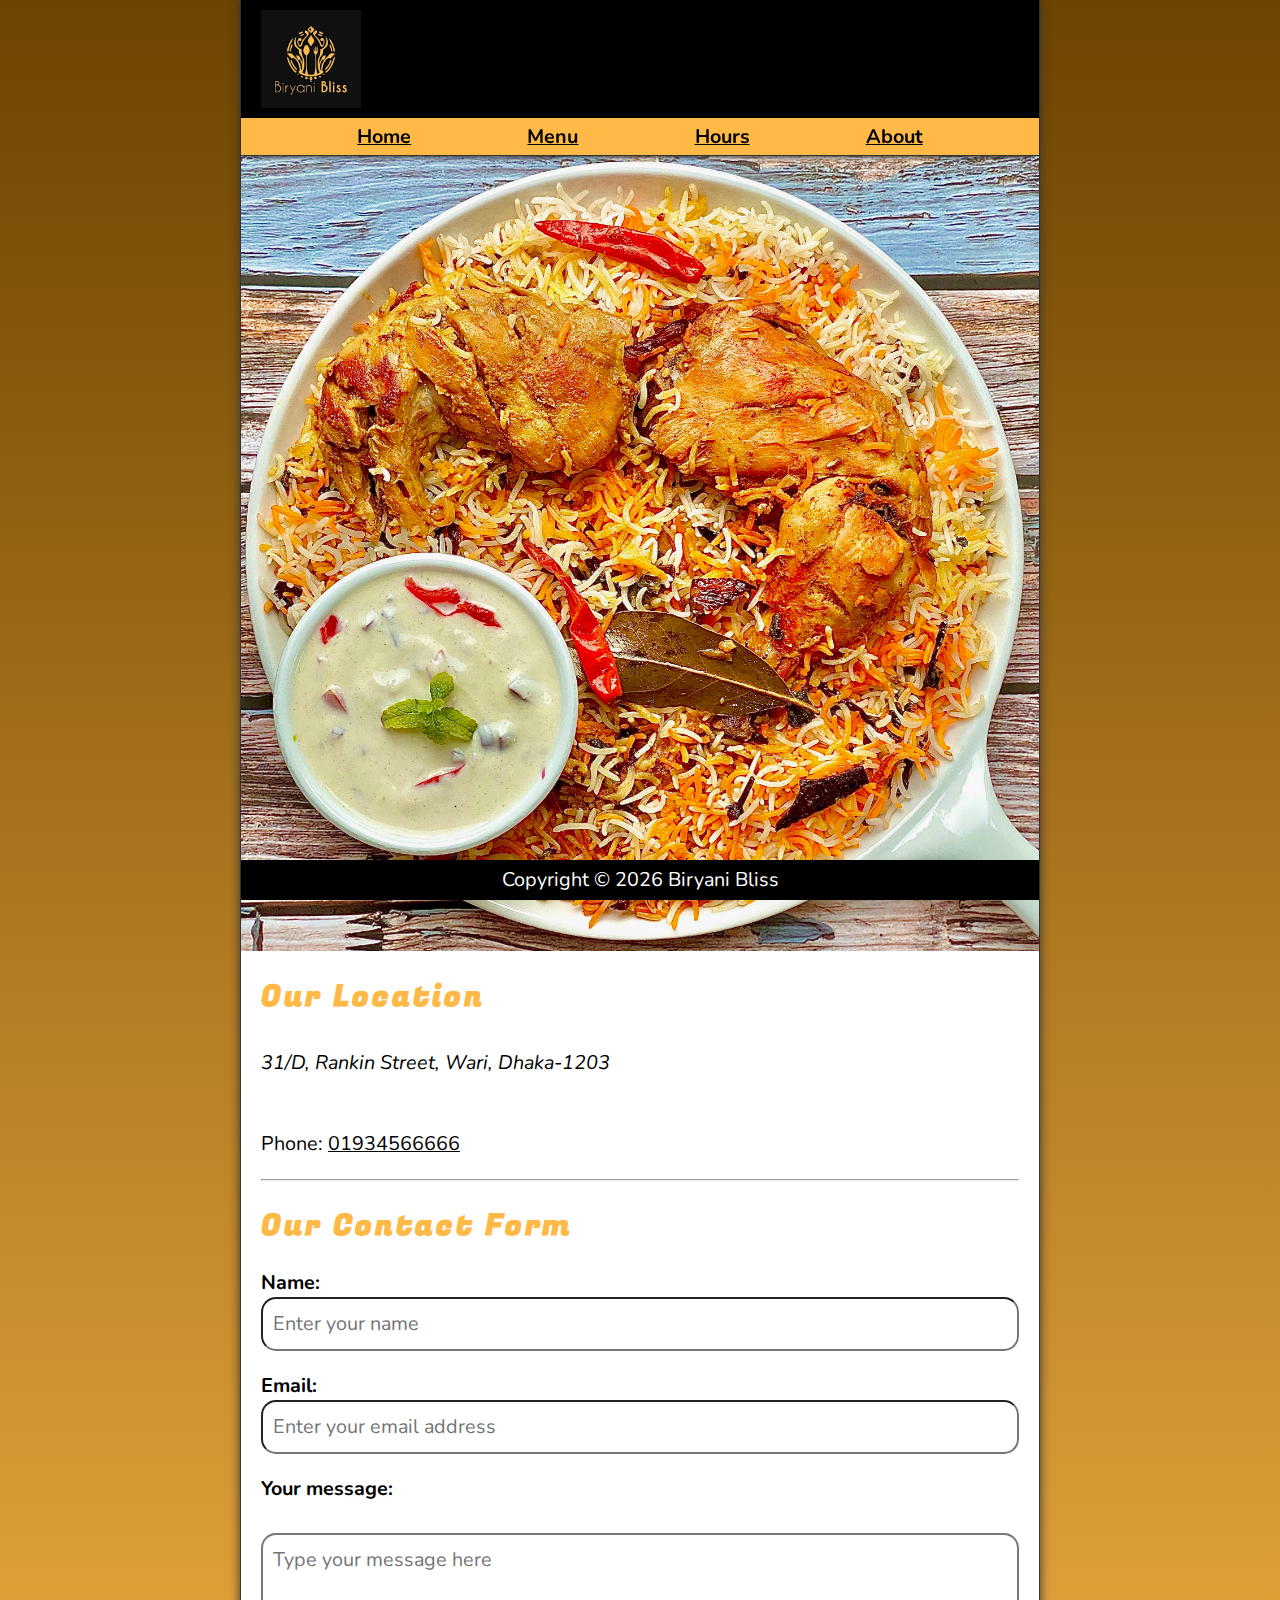
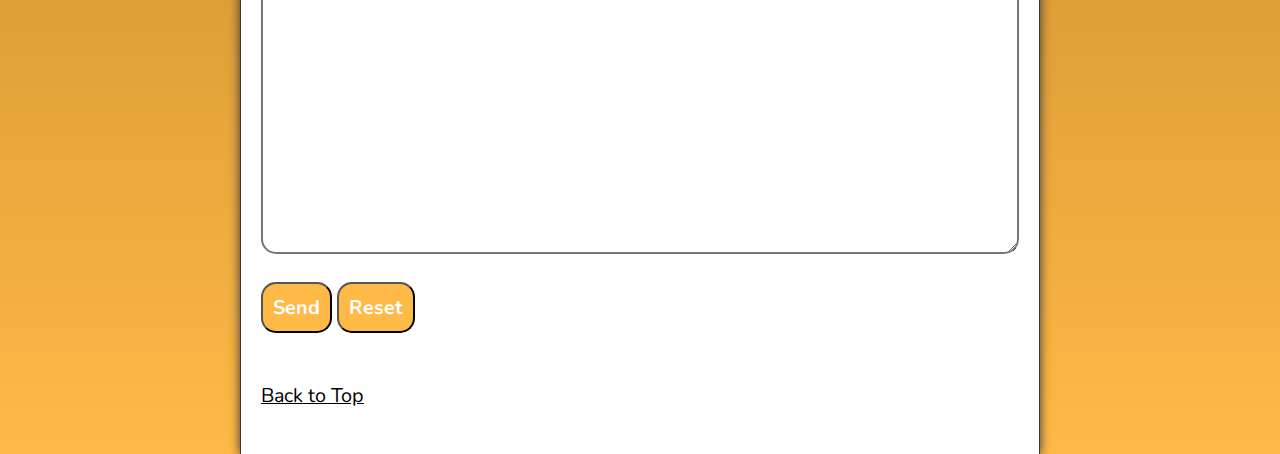
<file: Biryani Restaurant/contact.html>
<!DOCTYPE html>
<html lang="en">
<head>
    <meta charset="UTF-8">
    <meta name="viewport" content="width=device-width, initial-scale=1.0">
    <meta name="author" content="Samira Ali">
    <meta name="description" content="Contact Information for Biryani Bliss">
    <title>Contact Us - BB</title>
    <link rel="icon" href="img/Biryani Bliss Logo.png" type="image/x-icon">
    <link rel="stylesheet" href="main.css" type="text/css">
    <script src="js/main.js" defer></script>
</head>
<body>
    <header class="header">
        <h1 class="header__h1"><img src="img/Biryani Bliss Logo.png" alt="Logo" width="100" height="100"></h1>
        <nav class="header__nav">
            <ul class="header__ul">
                <li>
                    <a href="/">Home</a>
                </li>
                <li>
                    <a href="/#menu">Menu</a>
                </li>
                <li>
                    <a href="hours.html">Hours</a>
                </li>
                <li>
                    <a href="about.html">About</a>
                </li>
            </ul>
        </nav>
    </header>

    <section class="hero">
        <figure>
            <img src="img/Chicken Biryani with Raita.jpg" alt="Biryani served with raita" title="Biryani ready to eat!" width="1000" height="500">
            <figcaption class="offscreen">
                Chicken Biryani Served With Raita
            </figcaption>
        </figure>
    </section>

    <main class="main">
        <article class="main__article">
            <h2>Our Location</h2>
            <address>
                31/D, Rankin Street, Wari, Dhaka-1203
            </address>
            <br><br>
            Phone: <a href="tel:01934566666">01934566666</a>
        </article>
        <hr>
        <article class="main__article contact">
            <h2 class="contact__h2">Our Contact Form</h2>
            <form action="https://httpbin.org/get" method="get" class="contact__form">
                <fieldset class="contact__fieldset">
                    <legend class="offscreen">Send Us A Message</legend>
                    <p class="contact__p">
                        <label class="contact__label" for="name">Name:</label>
                        <input class="contact__input" type="text" name="name" id="name" placeholder="Enter your name" required>
                    </p>
                    <p class="contact__p">
                        <label class="contact__label" for="email">Email:</label>
                        <input class="contact__input" type="text" name="email" id="email" placeholder="Enter your email address" required>
                    </p>
                    <p class="contact__p">
                        <label class="contact__label" for="message">Your message:</label>
                        <br>
                        <textarea class="contact__textarea" name="message" id="message" cols="30" rows="10" placeholder="Type your message here"></textarea>
                    </p>
                </fieldset>
                <button class="contact__button" type="submit">Send</button>
                <button class="contact__button" type="reset">Reset</button>
            </form>
        </article>
        <br>
        <a href="#">Back to Top</a>
        <br>    
    </main>

    <footer class="footer">
        <p>
            <span class="nowrap">Copyright &copy; <time id="year"></time></span>
            <span class="nowrap">Biryani Bliss</span>
        </p>
    </footer>
</body>
</html>
</file>
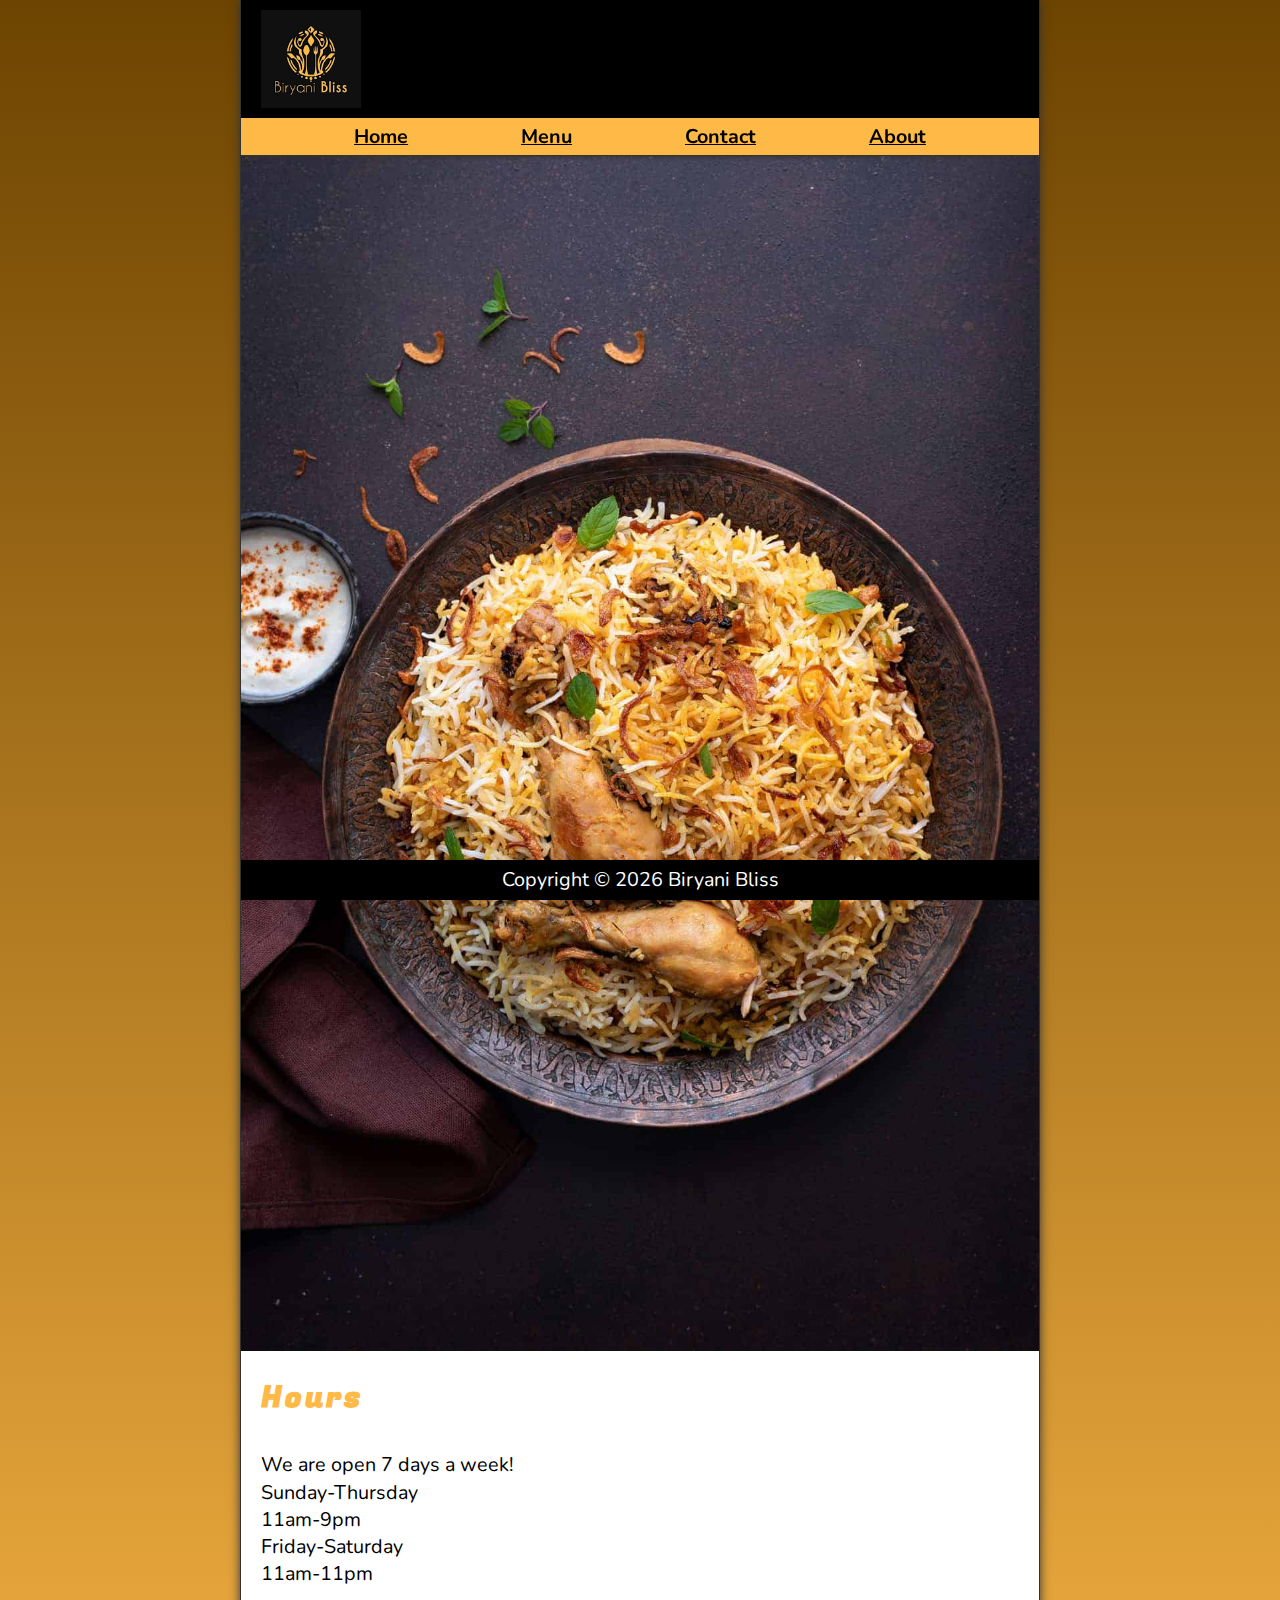
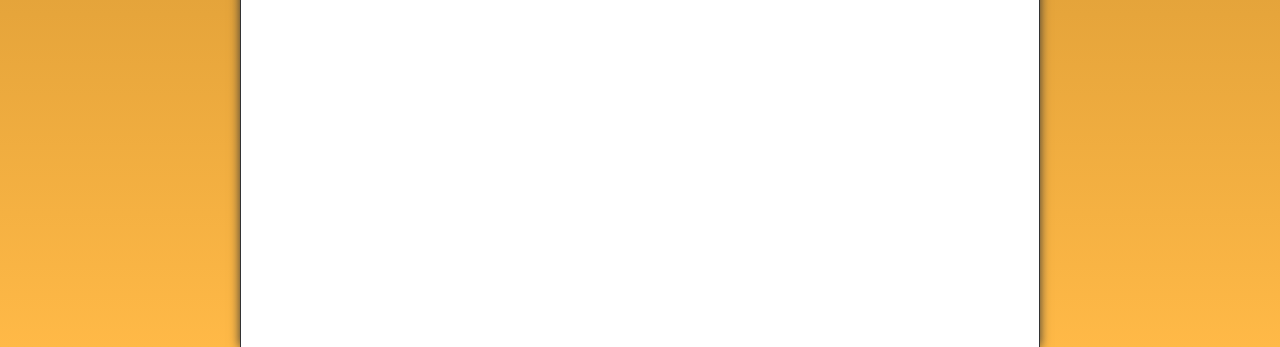
<file: Biryani Restaurant/hours.html>
<!DOCTYPE html>
<html lang="en">
<head>
    <meta charset="UTF-8">
    <meta name="viewport" content="width=device-width, initial-scale=1.0">
    <meta name="author" content="Samira Ali">
    <meta name="description" content="Restaurant Hours for Biryani Bliss">
    <title>BB Hours</title>
    <link rel="icon" href="img/Biryani Bliss Logo.png" type="image/x-icon">
    <link rel="stylesheet" href="main.css" type="text/css">
    <script src="js/main.js" defer></script>
</head>
<body>
    <header class="header">
        <h1 class="header__h1"><img src="img/Biryani Bliss Logo.png" alt="Logo" width="100" height="100"></h1>
        <nav class="header__nav">
            <ul class="header__ul">
                <li>
                    <a href="/">Home</a>
                </li>
                <li>
                    <a href="/#menu">Menu</a>
                </li>
                <li>
                    <a href="contact.html">Contact</a>
                </li>
                <li>
                    <a href="about.html">About</a>
                </li>
            </ul>
        </nav>
    </header>

    <section class="hero">
        <figure>
            <img src="img/Plate of Biryani.jpg" alt="Plate of Biryani" title="We love a plate of Biryani!" width="1000" height="500">
            <figcaption class="offscreen">
                A plate of Biryani
            </figcaption>
        </figure>
    </section>

    <main class="main">
        <article class="main__article">
            <h2>Hours</h2>
            <p>We are open 7 days a week!</p>
            <dl>
                <dt>Sunday-Thursday</dt>
                <dd>11am-9pm</dd>

                <dt>Friday-Saturday</dt>
                <dd>11am-11pm</dd>
            </dl>
        </article>
    </main>

    <footer class="footer">
        <p>
            <span class="nowrap">Copyright &copy; <time id="year"></time></span>
            <span class="nowrap">Biryani Bliss</span>
        </p>
    </footer>
</body>
</html>
</file>
<file: Biryani Restaurant/main.css>
@import url('https://fonts.googleapis.com/css2?family=Fugaz+One&family=Nunito&display=swap');

/* || RESET */

*,
*::after,
*::before {
    margin: 0;
    padding: 0;
    box-sizing: border-box;
}

img {
    display: block;
    max-width: 100%;
    height: auto;
}

input, button, textarea {
    font: inherit;
}

/* || VARIABLES */

:root {
    /* FONTS */
    --FF: "Nunito", sans-serif;
    --FF-HEADINGS: "Fugaz One", cursive;
    --FS: clamp(1rem, 2.2vh, 1.5rem);
    
    /* COLORS */
    --BGCOLOR-FADE: #FFB947;
    --BGCOLOR: #6d4401;
    --BGIMAGE: linear-gradient(to bottom, var(--BGCOLOR), var(--BGCOLOR-FADE));
    --BODY-BGCOLOR: #FFF;
    --BORDER-COLOR: #333;
    --BUTTON-COLOR: #FFF;
    --FONT-COLOR: #000;
    --HEADER-BGCOLOR: #000;
    --HEADER-COLOR: #FFF;
    --HERO-BGCOLOR: #FFB947;
    --HERO-COLOR: #FFF;
    --HIGHLIGHT-COLOR: #FFB947;
    --LINK-ACTIVE: rgb(128, 95, 30);
    --LINK-COLOR: #000;
    --LINK-HOVER: hsla(0, 0%, 0, 0.6);
    --NAV-BGCOLOR: #FFB947;

    /* BORDERS */
    --BORDERS: 1px solid var(--BORDER-COLOR);
    --BORDER-RADIUS: 15px;

    /* STANDARD PADDING */
    --PADDING-TB: 0.25em;
    --PADDING-SIDE: 2.5%;

    /* STANDARD MARGIN */
    --MARGIN: clamp(1em, 2.5vh, 1.5em) 0;
}

@media (prefers-color-scheme: dark) {
    :root {
        --BGCOLOR-FADE: gray;
        --BGCOLOR: #000;
        --BODY-BGCOLOR: #333;
        --BORDER-COLOR: whitesmoke;
        --BUTTON-COLOR: #000;
        --FONT-COLOR: whitesmoke;
        --HEADER-COLOR: whitesmoke;
        --HERO-COLOR: #333;
        --HIGHLIGHT-COLOR: whitesmoke;
        --LINK-ACTIVE:  #FFB947;
        --LINK-COLOR: whitesmoke;
        --LINK-HOVER: rgb(128, 95, 30);
        --NAV-BGCOLOR: rgb(20, 20, 20);
    }
}

/* || UTILITY CLASSES */
.offscreen {
    position: absolute;
    left: -10000px;
}

.nowrap {
    white-space: nowrap;
}

.center {
    text-align: center;
}

/* || GENERAL STYLES */
html {
    scroll-behavior: smooth;
    font-size: var(--FS);
    font-family: var(--FF);
    background-color: var(--BGCOLOR);
    background-image: var(--BGIMAGE);
}

body {
    background-color: var(--BODY-BGCOLOR);
    color: var(--FONT-COLOR);
    min-height: 100vh;
    max-width: 800px;
    margin: 0 auto;
    border-left: var(--BORDERS);
    border-right: var(--BORDERS);
    box-shadow: 0 0 10px var(--BORDER-COLOR);
}

h1, h2, h3 {
    font-family: var(--FF-HEADINGS);
    letter-spacing: 0.1em;
}

h2, h3 {
    margin-bottom: 1em;
    color: var(--HIGHLIGHT-COLOR);
}

p {
    line-height: 1.5;
}

a:any-link {
    color: var(--LINK-COLOR);
}

a:hover, a:focus-visible {
    color: var(--LINK-HOVER);
}

a:active {
    color: var(--LINK-ACTIVE);
}

/* || HEADER */
.header {
    position: sticky;
    top: 0;
    z-index: 1;

}

.header__h1 {
    display: flex;
    justify-content: start;
    align-items: center;
    gap: 2rem;
    background-color: var(--HEADER-BGCOLOR);
    color: var(--HEADER-COLOR);
    padding: var(--PADDING-TB) var(--PADDING-SIDE);
}

.header__nav {
    background-color: var(--NAV-BGCOLOR);
    border-bottom: var(--BORDERS);
    font-weight: bold;
    box-shadow: 0 6px 5px -5px var(--BORDER-COLOR);
}

.header__ul {
    padding: var(--PADDING-TB) var(--PADDING-SIDE);
    list-style-type: none;
    display: flex;
    justify-content: space-evenly;
    gap: 1rem;
}

.hero {
    position: relative;
}

.hero__h2 {
    background-color: var(--HERO-BGCOLOR);
    color: var(--HERO-COLOR);
    padding: 0.25em 0.5em;
    letter-spacing: 0.1rem;
    text-shadow: 2px 2px 5px var(--BORDER-COLOR);
    position: absolute;
    top: -100px;
    left: 20px; 
    animation: showWelcome 0.5s ease-in-out 1s forwards;
}

@keyframes showWelcome {
    0% {
        top: -20px;
        transform: skew(0deg, -5deg) scaleY(0);
    }

    80% {
        top: 30px;
        transform: skew(10deg, -5deg) scaleY(1.2);
    }

    100% {
        top: 20px;
        transform: skew(-10deg, -5deg) scaleY(1);
    }
}

/* || FOOTER */
.footer {
    position: sticky;
    bottom: 0;
    background-color: var(--HEADER-BGCOLOR);
    color: var(--HEADER-COLOR);
    padding: var(--PADDING-TB) var(--PADDING-SIDE);
    text-align: center;
}

/* || MAIN */
.main {
    padding: var(--PADDING-TB) var(--PADDING-SIDE); 
}

.main__article {
    scroll-margin-top: 6.5rem;
    margin: var(--MARGIN);
}

.main__article:first-child {
    margin-top: 1em;
}

.main__article:last-child {
    min-height: calc(100vh - 20rem);
}

/* || ABOUT */
.about__trivia {
    margin: var(--MARGIN);
}

.about__trivia-answer {
    margin-top: 1em;
}

/* || CONTACT */
.contact__h2 {
    margin: 0;
}

.contact__fieldset {
    border: none;
}

.contact__p {
    margin: 1em 0;
}

.contact__label {
    display: block;
    font-weight: bold;
}

.contact__input,
.contact__textarea {
    padding: 0.5em;
    border-radius: var(--BORDER-RADIUS);
    border-width: 2px;
    width: 100%;
}

.contact__button {
    padding: 0.5em;
    border-radius: var(--BORDER-RADIUS);
    background-color: var(--HIGHLIGHT-COLOR);
    color: var(--BUTTON-COLOR);
    font-weight: bold;
}

/* || MENU */

thead, tbody, tfoot, tr {
    display: contents;
}

.menu__container {
    display: grid;
    grid-template-columns: repeat(4, 1fr);
    grid-template-areas: 
    "hd1 hd2 hd3 hd4"
    "rg rg1 rg1q rg1p"
    "rg rg2 rg2q rg2p"
    "rg rg3 rg3q rq3p"
    "sp sp1 sp1q sp1p"
    "sp sp2 sp2q sp2p"
    "sp sp3 sp3q sp3p"
    "rb rb rb rb";
    gap: 0.1em;
    margin-bottom: 1em;
}

.menu__rg {
    grid-area: rg;
}

.menu__sp {
    grid-area: sp;
}

.menu__rb {
    grid-area: rb;
}

.menu__rg, .menu__sp, .menu__rb, .menu__header {
    color: var(--HIGHLIGHT-COLOR);
    font-weight: bold;
    height: 100%;
    display: grid;
    place-content: center;
}

.menu__header, .menu__item {
    width: 100%;
    padding: 1em;
    border: medium ridge var(--BORDER-COLOR);
}

.menu__item {
    display: grid;
    place-content: center;
}

thead th:first-child {
    border-top-left-radius: var(--BORDER-RADIUS);
}

thead th:last-child {
    border-top-right-radius: var(--BORDER-RADIUS);
}

tfoot td {
    border-bottom-left-radius: var(--BORDER-RADIUS);
    border-bottom-right-radius: var(--BORDER-RADIUS);
}

 @media screen and (min-width: 576px) {
    /*.header__h1::before {
        content: '🥘 ';
    }

    .header__h1::after {
        content: ' 🥘';
    }*/

    .menu__header, .menu__rg, .menu__sp, .menu__rb {
        font-size: 125%;
    }

}
</file>
